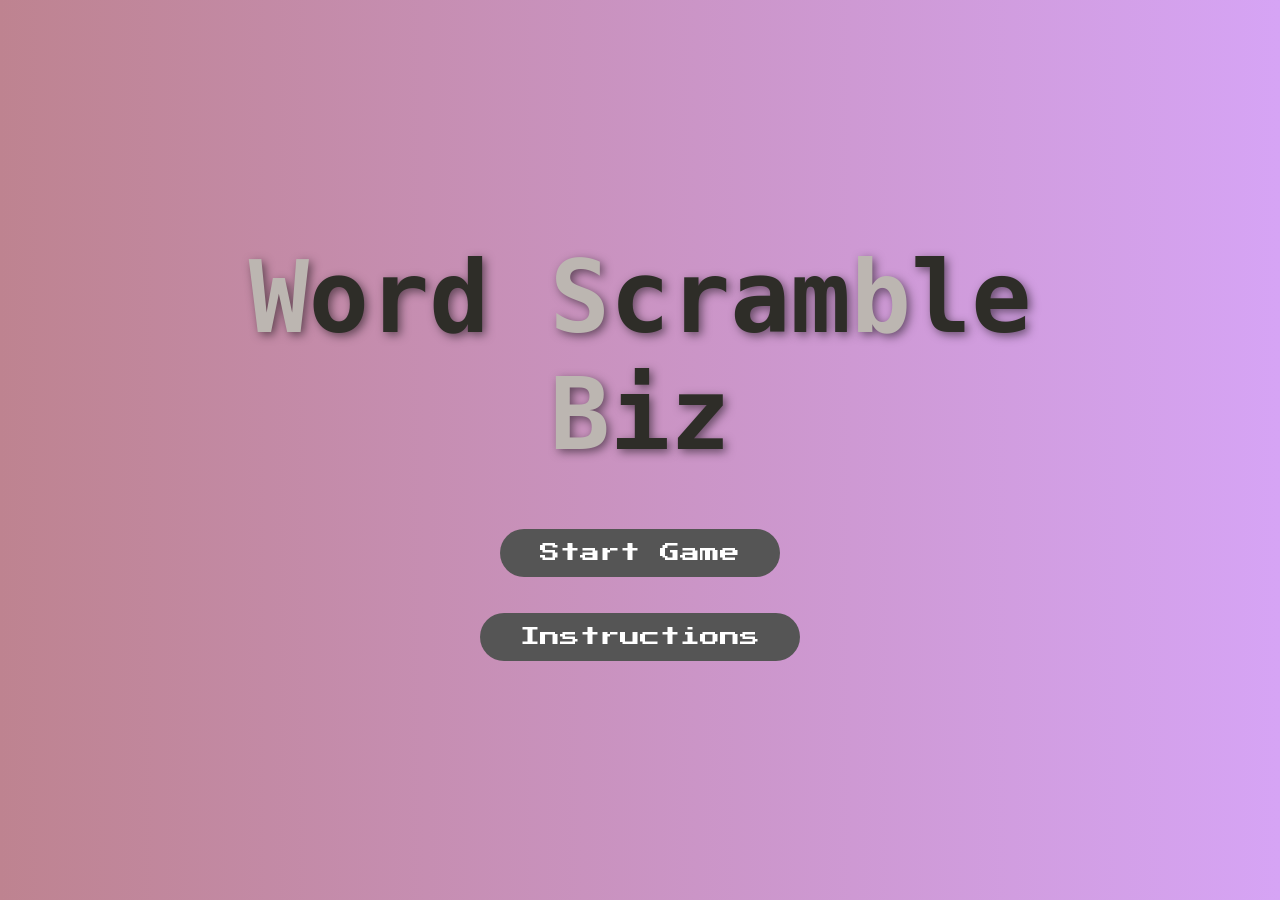
<file: index.html>
<!DOCTYPE html>
<html lang="en">
<head>
  <meta charset="UTF-8" />
  <meta name="viewport" content="width=device-width, initial-scale=1.0" />
  <title>Word Scramble Game</title>
  <link rel="stylesheet" href="index.css" />
  <link rel="icon" href="images/icon.png" type="image/x-icon" />
</head>
<body>

<div class="container">
  <div class="logo">
    <h1 class="title"><span>W</span>ord <span>S</span>cram<span>b</span>le <br><span>B</span>iz</h1>
  </div>

  <button class="start-btn" onclick="openStartModal()">Start Game</button>
  <button class="instructions-btn" onclick="openInstructionsModal()">Instructions</button>
</div>

<div id="start-modal" class="modal">
  <div class="modal-content">
    <span class="close-btn" onclick="closeStartModal()">&times;</span>
    <h2>Enter Your Name</h2>
    <input type="text" id="player-name" placeholder="Enter your name..." />
    <div id="name-error" class="error-message"></div>
    <button onclick="startGame()">Start</button>
  </div>
</div>


<div id="instructions-modal" class="modal">
  <div class="modal-content">
    <span class="close-btn" onclick="closeInstructionsModal()">&times;</span>
    <h2>How to Play:</h2>
    <ul>
      <li><strong>Start the Game:</strong> Enter your name and press "Start" to begin.</li>
      <li><strong>Unscramble the Word:</strong> You are given a scrambled word, and you need to rearrange the letters to form the correct word.</li>
      <li><strong>Hint:</strong> If you're stuck, use the hint provided to get a clue about the word.</li>
      <li><strong>Timer and Score:</strong> Complete the word within the time limit to earn points. The faster you finish, the more points you get.</li>
      <li><strong>Next Round:</strong> Once you correctly unscramble a word, you move on to the next round.</li>
      <li><strong>Win the Game:</strong> Complete all levels and challenge yourself to beat your high score!</li>
      <li><strong>Restart:</strong> Press "Restart" to start over at any time.</li>
    </ul>
  </div>
</div>

<script src="index.js"></script>
</body>
</html>
</file>
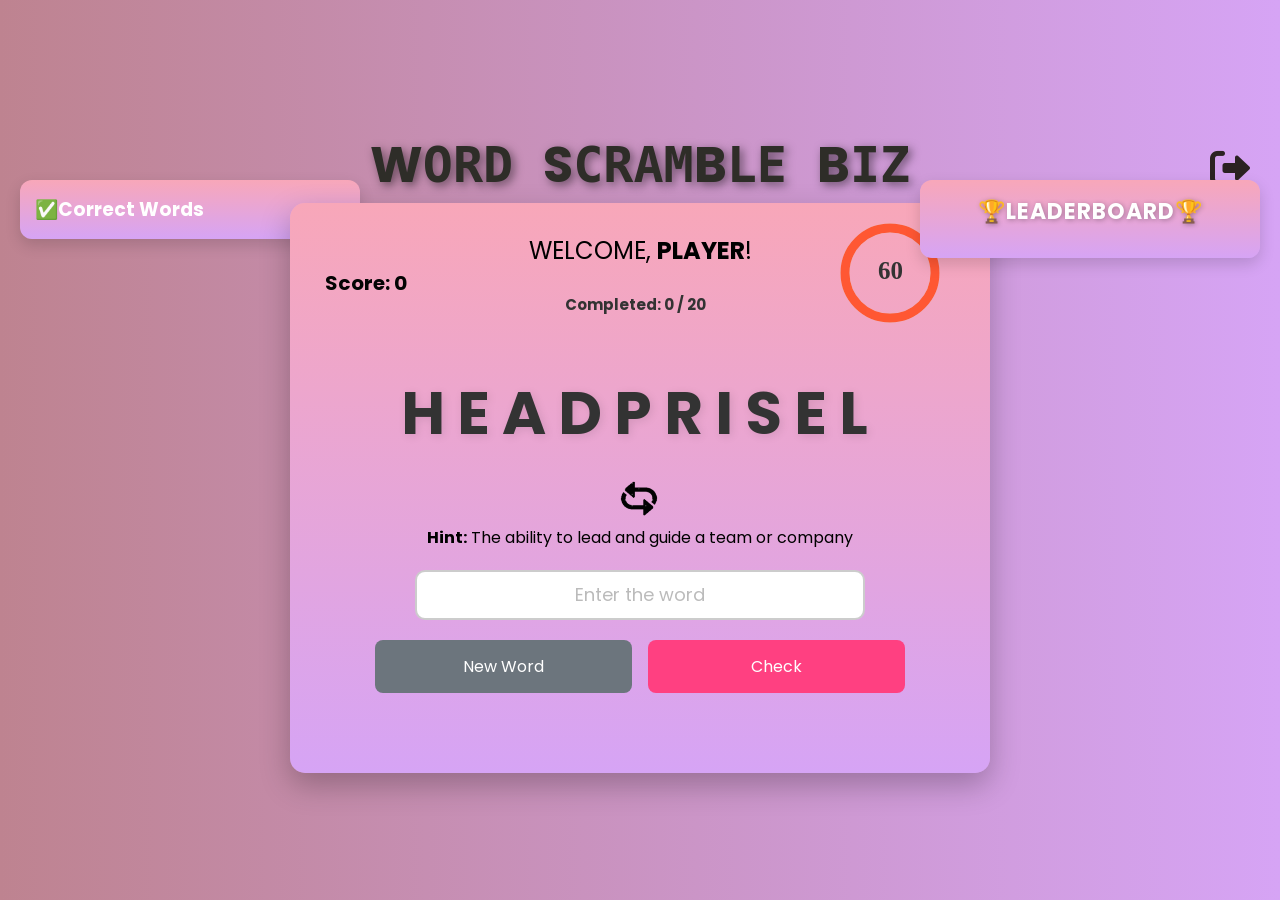
<file: main.html>
<!DOCTYPE html>
<html lang="en" dir="ltr">
  <head>
    <meta charset="utf-8">
    <title>Word Scramble Biz</title>
    <link rel="stylesheet" href="style.css">
    <meta name="viewport" content="width=device-width, initial-scale=1.0">
    <link rel="icon" href="images/icon.png" type="image/x-icon" />
    <script src="js/words.js" defer></script>
    <script src="js/main.js" defer></script>
    <link rel="stylesheet" href="https://cdnjs.cloudflare.com/ajax/libs/font-awesome/6.0.0-beta3/css/all.min.css">
  </head>
  <body>
    <header>
        <h2 class="title"><span>W</span>ORD <span>S</span>CRAM<span>B</span>LE <span>B</span>IZ</h1>
        <button id="logout-btn" class="logout-btn">
            <i class="fas fa-sign-out-alt"></i>
        </button>
    </header>

    <div id="confirmation-modal" class="modal">
        <div class="modal-content">
            <h3>CONFIRM LOGOUT</h3>
            <p>Are you sure you want to log out?</p>
            <div class="modal-buttons">
                <button id="confirm-yes" class="modal-btn">Yes</button>
                <button id="confirm-no" class="modal-btn">No</button>
            </div>
        </div>
    </div>

    <div class="correct-words-container">
        <h3>✅Correct Words</h3>
        <ul id="correct-words-list">
        </ul>
    </div>
      
    <div class="container">
        <div id="player-name-container">
            <p>Welcome, <span id="player-name-display">Player</span>!</p>
        </div>
        <div class="progress-tracker">
            <span id="word-progress">Completed: 0 / 20</span>
          </div>

        <div class="timer-container">
            <svg>
                <circle cx="50" cy="50" r="45" id="progress-bg" />
                <circle cx="50" cy="50" r="45" id="progress" class="progress" />
            </svg>
            <span class="time-text" id="time-text">60</span>
        </div>

        <div class="score-container">
            <p>Score: <span id="score">0</span></p>
        </div>

        <div class="content">
            <div class="word-container">
                <p class="word" id="scrambled-word"></p>
                <button class="shuffle-btn">
                    <img src="images/shuffle.png" alt="Shuffle Letters" />
                </button>
            </div>
            
            <p class="hint"><b>Hint:</b> <span id="hint"></span></p>
            <input type="text" id="user-guess" placeholder="Enter the word" />
            
            <div class="buttons">
                <button class="refresh-word" id="new-word">New Word</button>
                <button class="check-word" id="check-word">Check</button>
            </div>
            
            <div class="message-box" id="message-box">
                <span class="message-text" id="message-text"></span>
            </div>
        </div>
    </div>

    <div class="leaderboard">
        <h3>🏆Leaderboard🏆</h3>
        <ul class="leaderboard-list" id="leaderboard-list">
        </ul>
    </div>
    <div class="congrats-overlay" id="congratsModal">
        <div class="congrats-box">
          <h2>Congratulations! 🎉</h2>
          <p>You have completed all the words! 🏆</p>
          <div class="congrats-buttons">
            <button id="play-again-btn" class="congrats-btn">Play Again</button>
            <button id="exit-btn" class="exit-btn">Exit</button>
          </div>
        </div>
      </div>
      
    
      
      
      
    
    

  </body>
</html>
</file>
<file: index.css>
@import url('https://fonts.googleapis.com/css2?family=Press+Start+2P&display=swap');

* {
    margin: 0;
    padding: 0;
    box-sizing: border-box;
    user-select: none;
}

body {
    font-family: 'Arial', sans-serif;
    background: linear-gradient(to right, #be8390, #d6a4f5);
    color: #333;
    display: flex;
    justify-content: center;
    align-items: center;
    height: 100vh;
    padding: 20px;
}

.container {
    display: flex;
    flex-direction: column;
    justify-content: center;
    align-items: center; 
    gap: 24px;
    height: 100vh;
}

.logo {
    display: flex;
    flex-direction: column;
    justify-content: center;
    align-items: center; 
}


.title {
    font-family: 'VT323', monospace;
    font-size: 100px;
    font-weight: bold;
    color: #2e2d28;
    text-align: center;
    text-shadow: 3px 3px 10px rgba(0, 0, 0, 0.5); 
    margin-bottom: 20px;
}

.title span {
    color: #bcb6b1;
}


.start-btn,
.instructions-btn {
    font-family: 'Press Start 2P', cursive;
    padding: 14px 40px;
    background-color: #555;
    color: #fff;
    border: none;
    border-radius: 30px;
    font-size: 20px;
    cursor: pointer;
    transition: background-color 0.2s ease, transform 0.1s ease;
    margin-top: 12px;
}

.start-btn:hover,
.instructions-btn:hover {
    background-color: #07490a;
    transform: translateY(-2px);
}

.modal {
    display: none;
    position: fixed;
    z-index: 20;
    left: 0;
    top: 0;
    width: 100%;
    height: 100%;
    background-color: rgba(0, 0, 0, 0.5);
}

.modal-content {
    background-color: #f9f9f9;
    padding: 24px;
    border-radius: 20px;
    box-shadow: 0 6px 16px rgba(0, 0, 0, 0.2);
    border: 4px solid #b5651d;
    position: relative;
    color: #333;
}

#start-modal .modal-content {
    max-width: 500px;
    margin: 15% auto;
    text-align: center;
    padding: 32px;
}

#start-modal h2 {
    font-family: 'VT323', monospace;
    font-size: 28px;
    color: #333;
    margin-bottom: 16px;
}

#start-modal input[type="text"] {
    font-family: 'VT323', monospace;
    width: 100%;
    padding: 12px;
    font-size: 18px;
    border: 2px solid #ccc;
    border-radius: 8px;
    margin-bottom: 16px;
    outline: none;
    transition: border-color 0.2s ease;
}

#start-modal input[type="text"]:focus {
    border-color: #b5651d;
}

#start-modal button {
    font-family: 'VT323', monospace;
    font-weight: bold;
    padding: 12px 32px;
    background-color: #b5651d;
    color: #fff;
    font-size: 18px;
    border: none;
    border-radius: 30px;
    cursor: pointer;
    transition: background-color 0.2s ease, transform 0.1s ease;
}

#start-modal button:hover {
    background-color: #914512;
    transform: translateY(-2px);
}

.close-btn {
    font-family: 'VT323', monospace;
    position: absolute;
    top: 8px;
    right: 12px;
    font-size: 24px;
    font-weight: bold;
    color: #b80808;
    cursor: pointer;
    transition: color 0.2s ease;
    background-color: transparent;
    border: none;
}

.close-btn:hover {
    color: #ff0000;
}

.error-message {
    color: #b80808;
    font-size: 16px;
    margin-top: -8px;
    margin-bottom: 16px;
    display: none;
}

#instructions-modal .modal-content {
    max-width: 900px;
    max-height: 500px;
    margin: 5% auto;
}

#instructions-modal h2 {
    font-family: 'Press Start 2P', cursive;
    color: #198c19;
    font-size: 28px;
    margin-bottom: 16px;
}

#instructions-modal ul {
    padding-left: 24px;
    font-size: 18px;
    line-height: 1.6;
}

#instructions-modal li {
    margin-bottom: 8px;
}

#instructions-modal strong {
    color: #333;
}

@media (max-width: 768px) {
    #instructions-modal .modal-content {
        max-width: 90%;
        padding: 16px;
    }

    #instructions-modal h2 {
        font-size: 24px;
    }

    #instructions-modal h3 {
        font-size: 20px;
    }

    #instructions-modal ul {
        font-size: 16px;
    }
}
</file>
<file: style.css>
@import url('https://fonts.googleapis.com/css2?family=Poppins:wght@400;500;600&display=swap');

* {
  margin: 0;
  padding: 0;
  box-sizing: border-box;
  font-family: 'Poppins', sans-serif;
}

body {
  font-family: 'Poppins', sans-serif;
  background: linear-gradient(to right, #be8390, #d6a4f5);
  display: flex;
  justify-content: center;
  align-items: center;
  min-height: 100vh;
  padding: 0 10px;
  flex-direction: column;
}

header {
  text-align: center;
  width: 100%;
  position: relative;
  border-radius: 10px;
}

header h2 {
  font-family: 'VT323', monospace;
    font-size: 50px;
    font-weight: bold;
    color: #2e2d28;
    text-align: center;
    text-shadow: 3px 3px 10px rgba(0, 0, 0, 0.5); 
}


.container {
    width: 700px;
    height: auto;
    border-radius: 15px;
    background: linear-gradient(to bottom, #f8a7b9, #d6a4f5);
    box-shadow: 0 12px 30px rgba(0, 0, 0, 0.25);
    padding: 30px 35px;
    position: relative;
    animation: slideIn 0.5s ease;
}

.container .content {
    text-align: center;
    padding: 50px;
}

.container .content .word {
    font-size: 60px;
    font-weight: 700;
    text-align: center;
    letter-spacing: 12px;
    text-transform: uppercase;
    color: #333;
    margin-bottom: 20px;
    text-shadow: 2px 2px 10px rgba(0, 0, 0, 0.1);
}

.container .content input {
    width: 85%;
    height: 50px;
    padding: 0 16px;
    font-size: 18px;
    border-radius: 10px;
    border: 2px solid #ccc;
    outline: none;
    text-align: center;
    transition: all 0.3s ease;
    margin-top: 20px;
}

.container .content input:focus {
    border-color: #ff758c;
    box-shadow: 0px 4px 8px rgba(255, 117, 140, 0.3);
}

.container .content input::placeholder {
    color: #bbb;
}

.container .content input:focus::placeholder {
    color: #999;
}

.content .buttons {
  display: flex;
  justify-content: space-between;
  margin-top: 20px;
}

.buttons button {
  padding: 14px 0;
  font-size: 16px;
  width: calc(50% - 8px);
  border-radius: 8px;
  border: none;
  color: #fff;
  cursor: pointer;
  transition: all 0.3s ease;
}

.buttons button:active {
  transform: scale(0.98);
}

.buttons .refresh-word {
  background: #6c757d;
}

.buttons .refresh-word:hover {
  background: #5f666d;
  transform: scale(1.05);
}

.buttons .check-word {
  background: #ff4081;
}

.buttons .check-word:hover {
  background: #e91e63;
  transform: scale(1.05);
}

.message-box {
  display: none;
  background-color: #fff3cd;
  color: #856404;
  border: 1px solid #ffeeba;
  border-radius: 8px;
  text-align: center;
  margin-top: 20px;
  font-size: 16px;
  position: absolute;
  top: 90%;
  left: 50%;
  transform: translate(-50%, -50%);
  padding: 12px;
  width: 80%;
  max-width: 400px;
  z-index: 10;
}

.message-text {
  font-weight: 600;
}

.leaderboard {
    position: absolute;
    top: 180px;
    right: 20px;
    width: 340px;
    background: linear-gradient(to bottom, #f8a7b9, #d6a4f5);
    border-radius: 12px;
    padding: 15px;
    box-shadow: 0 6px 15px rgba(0, 0, 0, 0.15);
    color: #fff;
}

.leaderboard h3 {
    text-align: center;
    font-size: 22px;
    font-weight: bold;
    margin-bottom: 15px;
    text-transform: uppercase;
    letter-spacing: 1px;
    color: #fff;
    text-shadow: 1px 1px 5px rgba(0, 0, 0, 0.3);
}

.leaderboard-list {
    list-style: none;
    padding: 0;
    margin: 0;
}

.leaderboard-list li {
    padding: 10px 15px;
    font-size: 16px;
    font-weight: 500;
    border-radius: 8px;
    margin-bottom: 10px;
    display: flex;
    justify-content: space-between;
    align-items: center;
    background: rgba(255, 255, 255, 0.2);
    color: #2c2929;
    transition: transform 0.3s ease, background 0.3s ease;
}

.leaderboard-list li:hover {
    transform: scale(1.05);
    background: rgba(255, 255, 255, 0.4);
}

.leaderboard-list li:last-child {
    margin-bottom: 0;
}

.leaderboard-list .rank {
    font-weight: bold;
    font-size: 18px;
    color: #ffd700;
}

.leaderboard-list .score {
    font-size: 16px;
    font-weight: bold;
    color: #fff;
}

.timer-container {
  position: absolute;
  top: 10px;
  left: 550px;
  width: 110px;
  height: 110px;
}

svg {
  width: 100%;
  height: 100%;
}

circle {
  fill: none;
  stroke-width: 9;
  stroke-linecap: round;
  transform: rotate(-90deg);
  transform-origin: 50% 50%;
}

#progress-bg {
  stroke: #ddd;
}

#progress {
  stroke: #ff5733;
  stroke-dasharray: 283;
  stroke-dashoffset: 0;
  transition: stroke-dashoffset 1s linear;
}

.time-text {
  font-family: 'Times New Roman';
  position: absolute;
  top: 53%;
  left: 46%;
  transform: translate(-50%, -50%);
  font-size: 25px;
  font-weight: bold;
  color: #333;
}

.score-container {
  margin-bottom: 20px;
  font-size: 20px;
  font-weight: bold;
  color: #040404;
}

@media screen and (max-width: 1024px) {
  .container {
    width: 80%;
  }

  .content .word {
    font-size: 48px;
    letter-spacing: 10px;
  }

  .content input {
    height: 45px;
    font-size: 14px;
  }

  .buttons button {
    font-size: 14px;
    padding: 12px;
  }

  .leaderboard {
    width: 220px;
  }
}

@media screen and (max-width: 768px) {
  .container {
    width: 90%;
    padding: 20px;
  }

  .content .word {
    font-size: 36px;
    letter-spacing: 8px;
  }

  .content input {
    height: 45px;
    font-size: 15px;
  }

  .buttons button {
    font-size: 15px;
    padding: 12px;
  }

  .leaderboard {
    width: 230px;
  }
}

@media screen and (max-width: 480px) {
  body {
    padding: 0 5px;
    flex-direction: column;
  }

  header h2 {
    font-size: 20px;
    margin-bottom: 10px;
  }

  .container {
    width: 100%;
    padding: 15px;
    box-shadow: none;
  }

  .content .word {
    font-size: 24px;
    letter-spacing: 6px;
  }

  .content input {
    height: 40px;
    font-size: 12px;
  }

  .buttons button {
    font-size: 12px;
    padding: 8px;
  }

  .leaderboard {
    position: static;
    width: 100%;
    margin-top: 15px;
    padding: 10px;
  }

  .timer-container {
    position: static;
    margin-bottom: 15px;
    width: 80px;
    height: 80px;
  }

  .correct-words-container {
    position: static;
    width: 100%;
    margin-top: 15px;
    padding: 10px;
  }

  .progress-tracker {
    position: static;
    margin-top: 10px;
    font-size: 12px;
  }

  .modal-content {
    width: 90%;
    padding: 20px;
  }

  .congrats-box {
    width: 90%;
    padding: 20px;
  }
}

#player-name-container {
  display: flex;
  justify-content: center;
  align-items: center;
  text-align: center;
}

#player-name-container p {
  font-size: 24px;
  text-transform: uppercase;
}

#player-name-display {
  font-size: 24px;
  font-weight: bold;
  text-transform: uppercase;
}

.shuffle-btn {
  background: none;
  border: none;
  cursor: pointer;
  padding: 0;
  transition: transform 0.3s ease, opacity 0.3s ease;
}

.shuffle-btn:hover {
  opacity: 0.8;
}

.shuffle-btn:active {
  transform: scale(0.95);
  opacity: 1;
}

.shuffle-btn img {
  width: 40px;
  height: 40px;
  transition: transform 0.3s ease;
}

.shuffle-btn:hover img {
  transform: rotate(360deg);
}

@keyframes bounce {
  0%, 100% {
    transform: scale(1);
  }
  50% {
    transform: scale(1.2);
  }
}

.shuffle-btn {
  animation: bounce 2s infinite;
}

.logout-btn {
    background: none;
    border: none;
    color: #2b2222;
    font-size: 18px;
    cursor: pointer;
    position: absolute;
    top: 20px;
    right: 20px;
    display: flex;
    align-items: center;
    gap: 8px;
    transition: opacity 0.3s ease;
}

.logout-btn i {
    font-size: 40px;
    transition: transform 0.3s ease, color 0.3s ease;
}

.logout-btn:hover i {
    transform: scale(1.2);
    color: #6f6466;
}

.modal {
    display: none;
    position: fixed;
    top: 0;
    left: 0;
    width: 100%;
    height: 100%;
    background: rgba(0, 0, 0, 0.6);
    justify-content: center;
    align-items: center;
    z-index: 1000;
    animation: fadeIn 0.3s ease;
}

.modal-content {
  background: linear-gradient(to bottom, #f8a7b9, #d6a4f5);
  padding: 30px;
    border-radius: 12px;
    text-align: center;
    box-shadow: 0 8px 20px rgba(0, 0, 0, 0.3);
    width: 400px;
    max-width: 90%;
    animation: slideIn 0.3s ease;
}

.modal h2 {
    font-size: 26px;
    margin-bottom: 15px;
    color: #333;
}

.modal p {
    font-size: 18px;
    margin-bottom: 25px;
    color: #555;
}

.modal-buttons {
    display: flex;
    justify-content: space-between;
    gap: 15px;
}

.modal-btn {
    padding: 12px 25px;
    border: none;
    border-radius: 8px;
    cursor: pointer;
    font-size: 16px;
    font-weight: bold;
    transition: background 0.3s ease, transform 0.2s ease;
}

#confirm-yes {
    background: #ff4081;
    color: #fff;
}

#confirm-yes:hover {
    background: #e91e63;
    transform: scale(1.05);
}

#confirm-no {
    background: #6c757d;
    color: #fff;
}

#confirm-no:hover {
    background: #5f666d;
    transform: scale(1.05);
}

@keyframes fadeIn {
    from {
        opacity: 0;
    }
    to {
        opacity: 1;
    }
}

@keyframes slideIn {
    from {
        transform: translateY(-20px);
        opacity: 0;
    }
    to {
        transform: translateY(0);
        opacity: 1;
    }
}

.correct-words-container {
  position: absolute;
  top: 180px;
  left: 20px;
  width: 340px;
  background: linear-gradient(to bottom, #f8a7b9, #d6a4f5);
  border-radius: 12px;
  padding: 15px;
  box-shadow: 0 6px 15px rgba(0, 0, 0, 0.15);
  color: #fff;
  max-height: 400px; 
  overflow: hidden;
}

#correct-words-list {
  list-style-type: none;
  padding: 0;
  margin: 0;  
  max-height: 300px; 
  overflow-y: auto;
  scrollbar-width: thin;
  scrollbar-color: #ffffff80 #ffffff20;
}

#correct-words-list::-webkit-scrollbar {
  width: 8px;
}

#correct-words-list::-webkit-scrollbar-thumb {
  background: rgba(255, 255, 255, 0.4);
  border-radius: 6px;
}

#correct-words-list li {
  padding: 10px 15px;
  font-size: 20px;
  font-weight: 500;
  border-radius: 8px;
  margin-bottom: 10px;
  display: flex;
  justify-content: space-between;
  align-items: center;
  background: rgba(255, 255, 255, 0.2);
  color: #2c2929;
  transition: transform 0.3s ease, background 0.3s ease;
}

#correct-words-list li:hover {
  transform: scale(1.05);
  background: rgba(255, 255, 255, 0.4);
}

.progress-tracker {
  position: absolute;
  top: 80px;
  left: 260px;
  font-size: 15px;
  font-weight: bold;
  color: #333;
  padding: 10px 15px;
}

/* Congrats Modal */
.congrats-overlay {
  display: none;
  position: fixed;
  top: 0;
  left: 0;
  width: 100%;
  height: 100%;
  background: rgba(0, 0, 0, 0.6);
  justify-content: center;
  align-items: center;
  z-index: 1000;
  animation: fadeIn 0.3s ease;
}

.congrats-box {
  background: linear-gradient(to bottom, #f8a7b9, #d6a4f5);
  padding: 30px;
  border-radius: 12px;
  text-align: center;
  box-shadow: 0 8px 20px rgba(0, 0, 0, 0.3);
  width: 400px;
  max-width: 90%;
  animation: slideIn 0.3s ease;
}

.congrats-box h2 {
  font-size: 26px;
  margin-bottom: 15px;
  color: #333;
  font-weight: bold;
}

.congrats-box p {
  font-size: 18px;
  margin-bottom: 25px;
  color: #555;
}

.congrats-buttons {
  display: flex;
  justify-content: center;
  gap: 15px;
}

.congrats-btn {
  padding: 12px 25px;
  border: none;
  border-radius: 8px;
  cursor: pointer;
  font-size: 16px;
  font-weight: bold;
  transition: background 0.3s ease, transform 0.2s ease;
  background: #ff4081;
  color: #fff;
}

.congrats-btn:hover {
  background: #e91e63;
  transform: scale(1.05);
}

.exit-btn {
  padding: 12px 25px;
  border: none;
  border-radius: 8px;
  cursor: pointer;
  font-size: 16px;
  font-weight: bold;
  transition: background 0.3s ease, transform 0.2s ease;
  background: #f01004;
  color: #fff;
}

.exit-btn:hover {
  background: #a50c04;
  transform: scale(1.05);
}

@keyframes fadeIn {
  from {
    opacity: 0;
  }
  to {
    opacity: 1;
  }
}

@keyframes slideIn {
  from {
    transform: translateY(-20px);
    opacity: 0;
  }
  to {
    transform: translateY(0);
    opacity: 1;
  }
}
</file>
